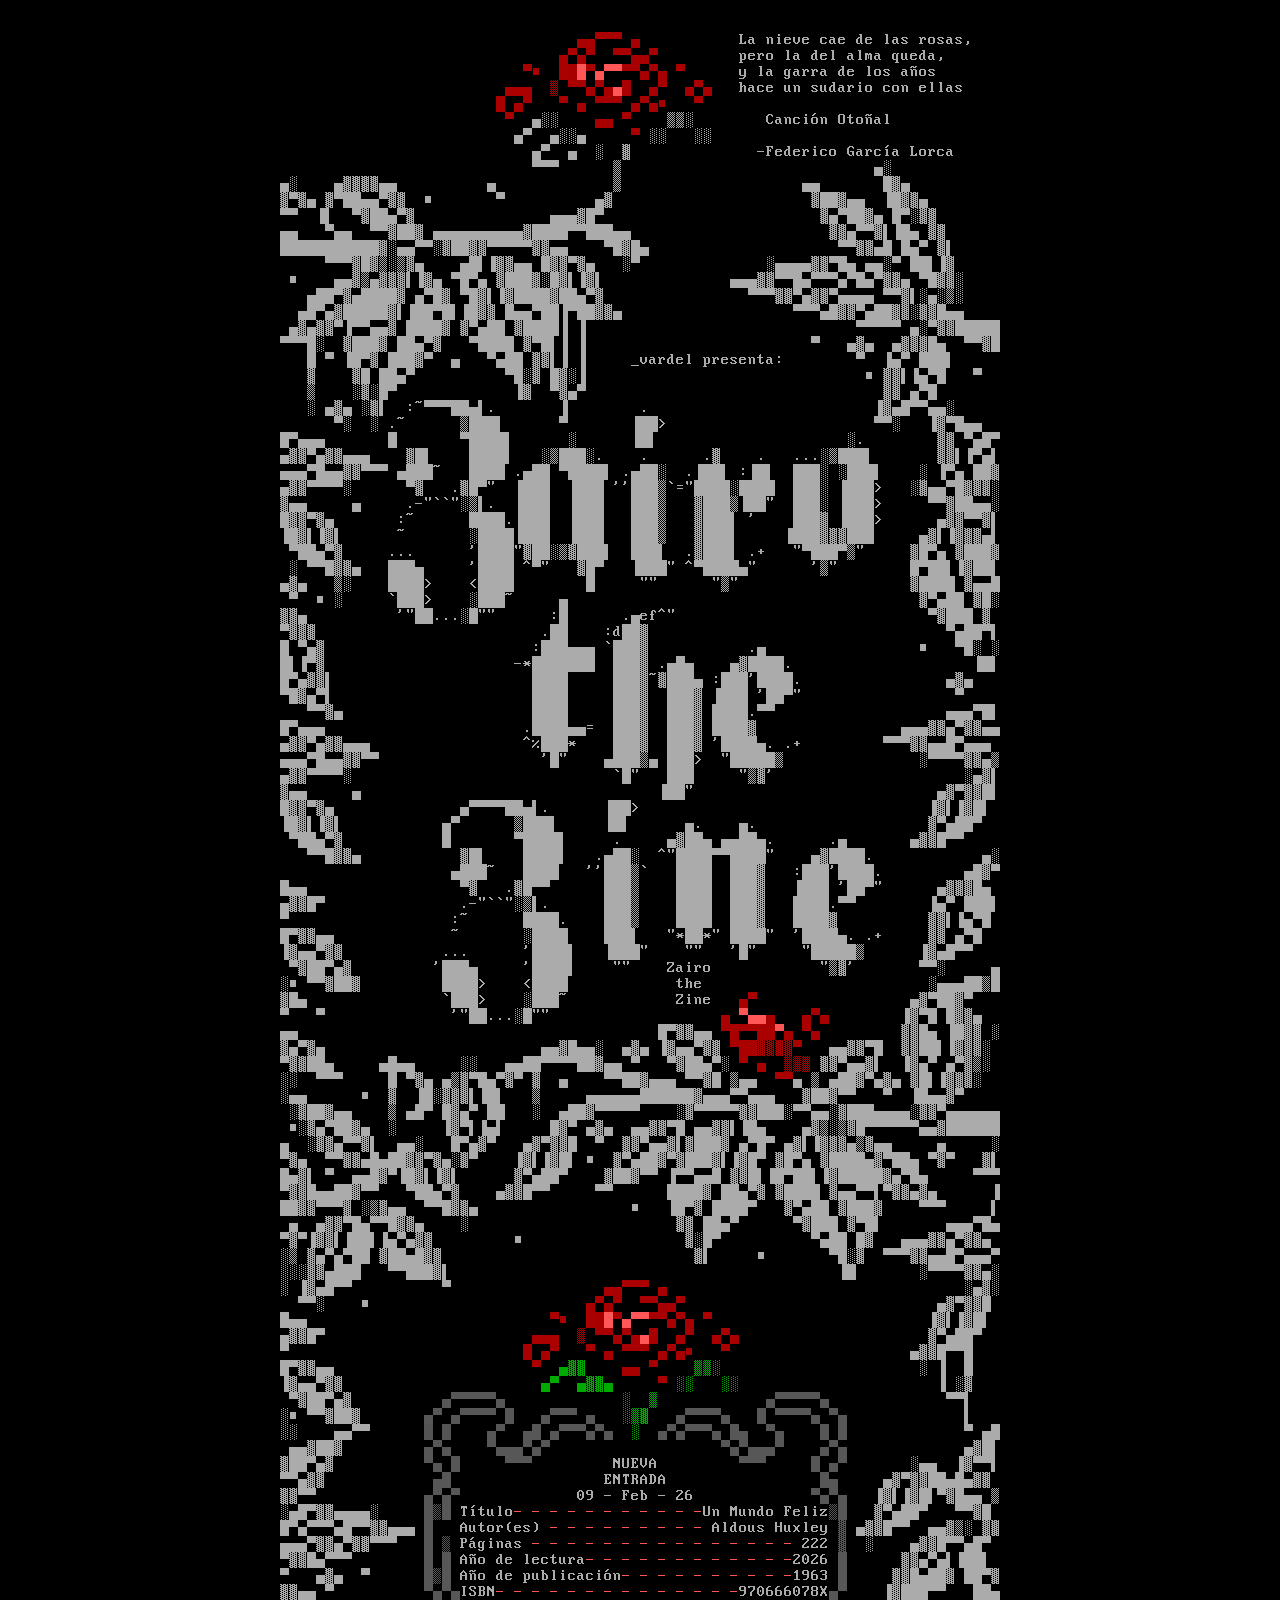
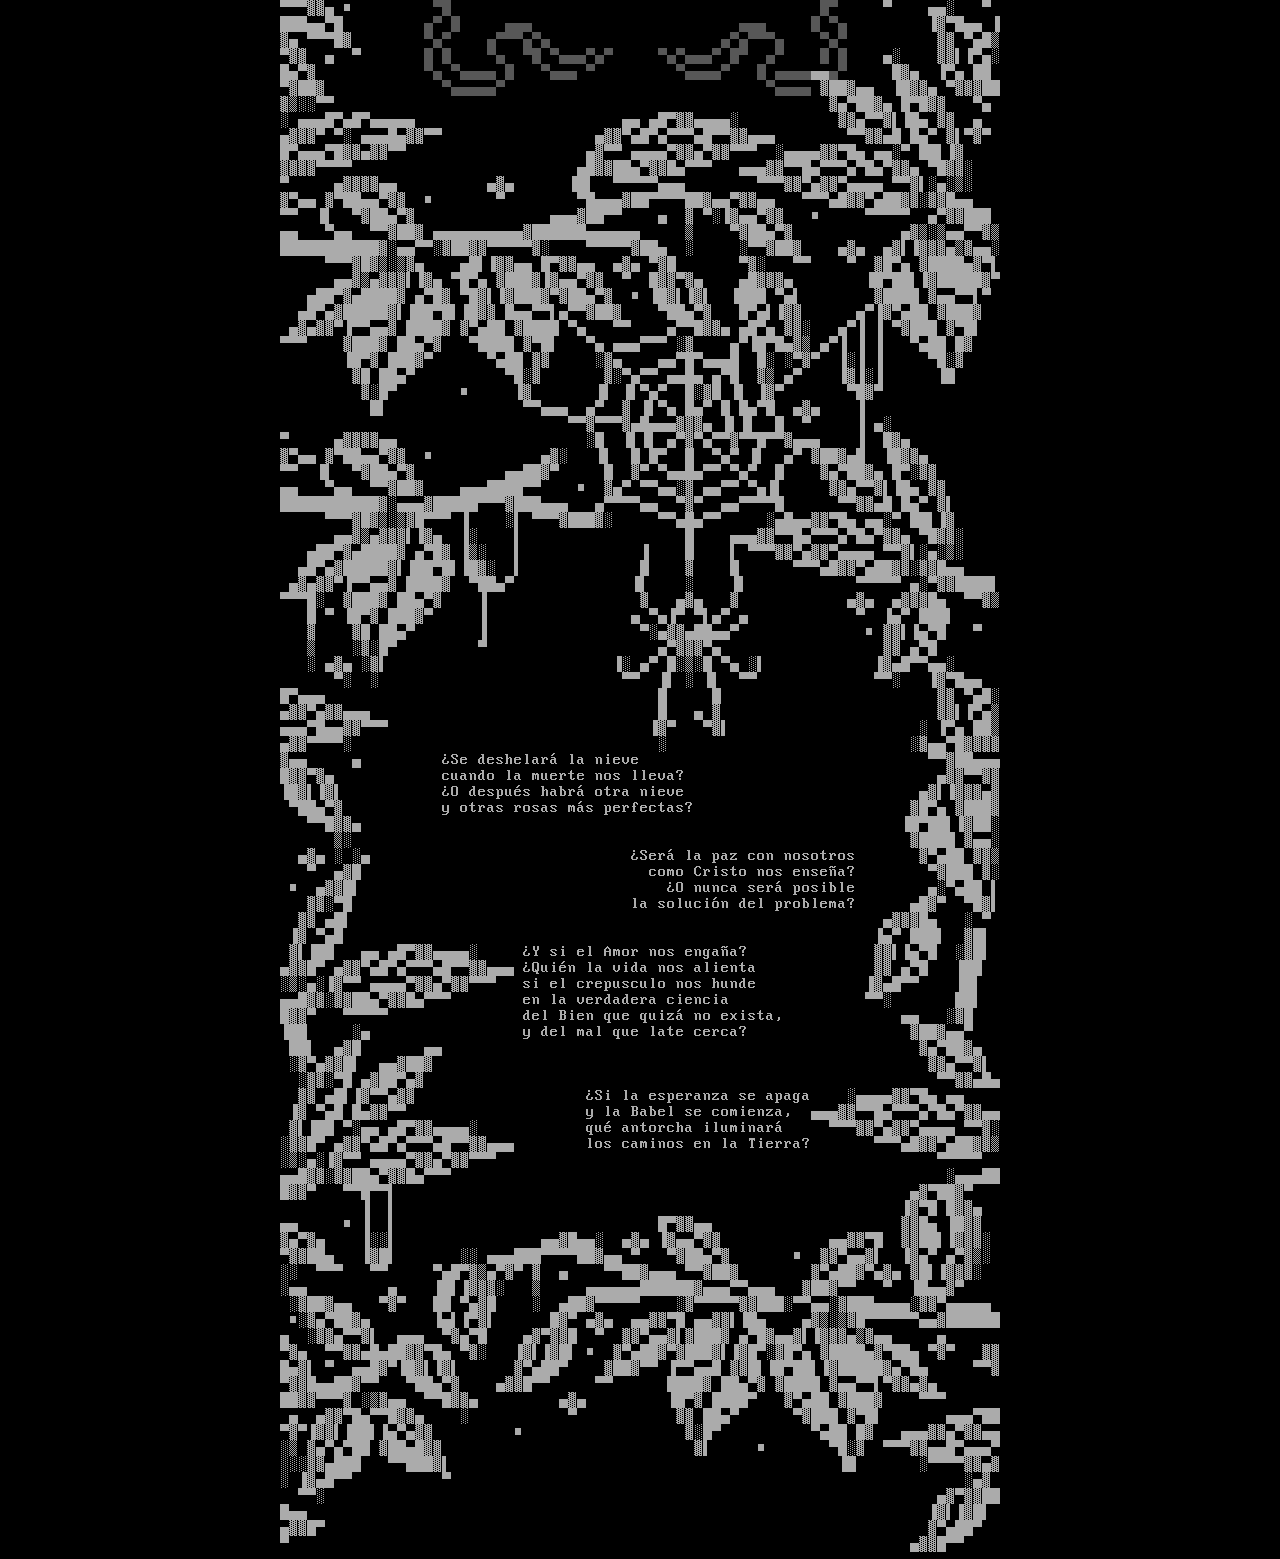
<file: index.html>
<!DOCTYPE html>
<html>
<head>
<meta charset="utf-8">
<meta name="viewport" content="width=device-width, initial-scale=1">
<title>BBS</title>

<link rel="stylesheet" href="style.css">
<script src="js/ansilove.js"></script>
</head>
<body>

<div class="bbs">
  <div class="ansi-wrapper">
    <!-- canvas se insertará aquí -->
    <a href="viewer.html?file=ansi/soma_vardel.ans" class="hit tarot"></a>
  </div>
</div>



<script>
AnsiLove.render("ansi/zairo_the_zine.ans", function(canvas){
  // escala como en el viewer
  canvas.style.maxWidth = "100%";
  canvas.style.height = "auto";

  // insertamos el canvas **al inicio del wrapper**, antes del <a>
  const wrapper = document.querySelector('.ansi-wrapper');
  wrapper.insertBefore(canvas, wrapper.firstChild);
},{
  bits:"9",
  icecolors:1
});

</script>

</body>
</html>
</file>
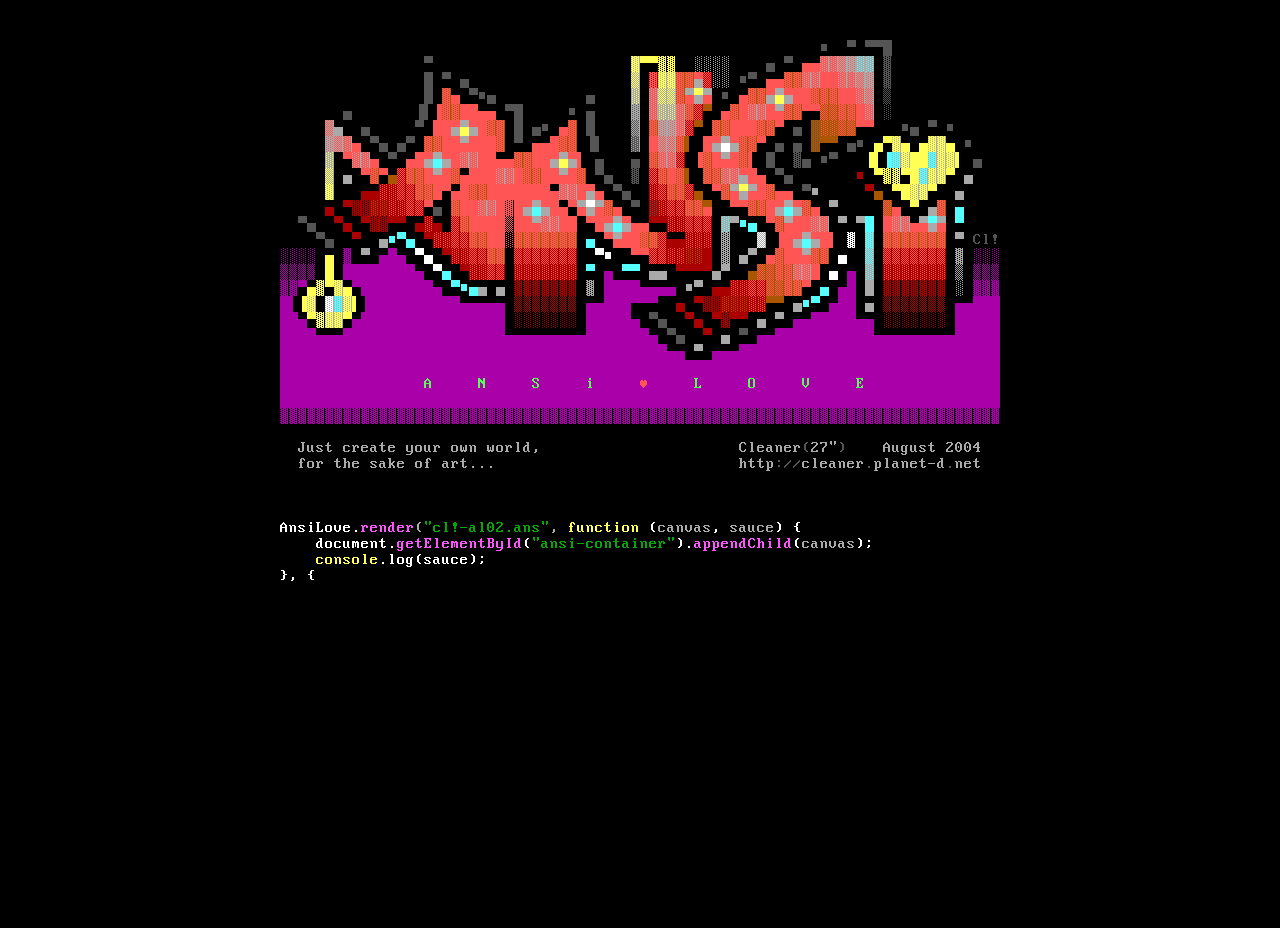
<file: js/example/index.html>
<!DOCTYPE html>
<html>
<head>
    <meta http-equiv="Content-type" content="text/html; charset=utf-8">
    <title>ansilove.js</title>
    <script src="../ansilove.js" type="text/javascript" charset="utf-8"></script>
    <style type="text/css" media="screen">
    body {
        background: black;
    }
    .center {
        margin: 0 auto;
        background-color: black;
        padding: 16px;
    }
    #header {
        width: 720px;
        height: 464px;
    }
    #example {
        width: 720px;
        height: 384px;
        overflow: hidden;
    }
    </style>
</head>
    <body>
        <div id="header" class="center"></div>
        
        <div id="example" class="center"></div>
        
<script type="text/javascript">
var controller, retina;

retina = window.devicePixelRatio > 1;

AnsiLove.render("cl!-al02.ans", function (canvas, sauce) {
    document.getElementById("header").appendChild(canvas);
}, {"bits": "9", "2x": (retina ? 1 : 0)});

controller = AnsiLove.animate("example_usage.ans", function (canvas, sauce) {
    document.getElementById("example").appendChild(canvas);
    controller.play(2800);
}, {"bits": "9", "2x": (retina ? 1 : 0)});
</script>
        
    </body>
</html>
</file>
<file: style.css>
/* RESET */
* {
  box-sizing: border-box;
  margin: 0;
  padding: 0;
}

/* BASE */
body {
  background: #000;
  color: #ddd;
  font-family: monospace;
  min-height: 100vh;
  line-height: 1.6;
}

h1 {
  text-align: center;
  margin: 20px 0;
  font-size: 20px;
  color: #0ff;
}

/* CONTENEDOR */
.container {
  max-width: 900px;
  margin: 40px auto;
  padding: 20px;
}

/* CANVAS ANSI */
canvas {
  display: block;
  margin: 0 auto;
  image-rendering: pixelated;
}

/* ===== LISTA GOODREADS ===== */

.post-row {
  display: flex;
  gap: 20px;
  padding: 20px 0;
  border-bottom: 1px solid #111;
  text-decoration: none;
  color: inherit;
  align-items: flex-start;
}

.cover canvas {
  display: block;
}

.post-info {
  flex: 1;
  max-width: 520px;
}

.post-title {
  font-size: 18px;
  color: #0ff;
}

.post-title:hover {
  color: #fff;
}

.post-desc {
  margin-top: 8px;
  color: #aaa;
  font-size: 14px;
}

.post-meta {
  margin-top: 6px;
  font-size: 12px;
  color: #666;
}

/* ===== MOBILE ===== */
@media (max-width: 700px) {

  h1 {
    font-size: 18px;
    margin-top: 16px;
  }

  .container {
    padding: 16px;
    margin: 0 auto;
  }

  .post-row {
    flex-direction: column;
    gap: 12px;
  }

  .cover canvas {
    margin: 0 auto;
  }
}
body{
  background:#000;
  margin:0;
  display:flex;
  justify-content:center;
}

.bbs{
  position:relative;
  width:100%;
  max-width:100vw;
  overflow-x:auto; 
  text-align:center;
}
.ansi-wrapper {
  position: relative;
  display: inline-block; /* el canvas define el tamaño */
}

canvas {
  display: block;
  max-width: 100%;
  height: auto;
  image-rendering: pixelated;
}

.hit {
  position: absolute;
  display: block;
  /*background: rgba(255,0,0,0.3);  para debug */
}

/* posiciones relativas al canvas */
.hit.tarot {
  top: 45%;   
  left: 20%;
  width: 60%;
  height: 6%;
}
</file>
